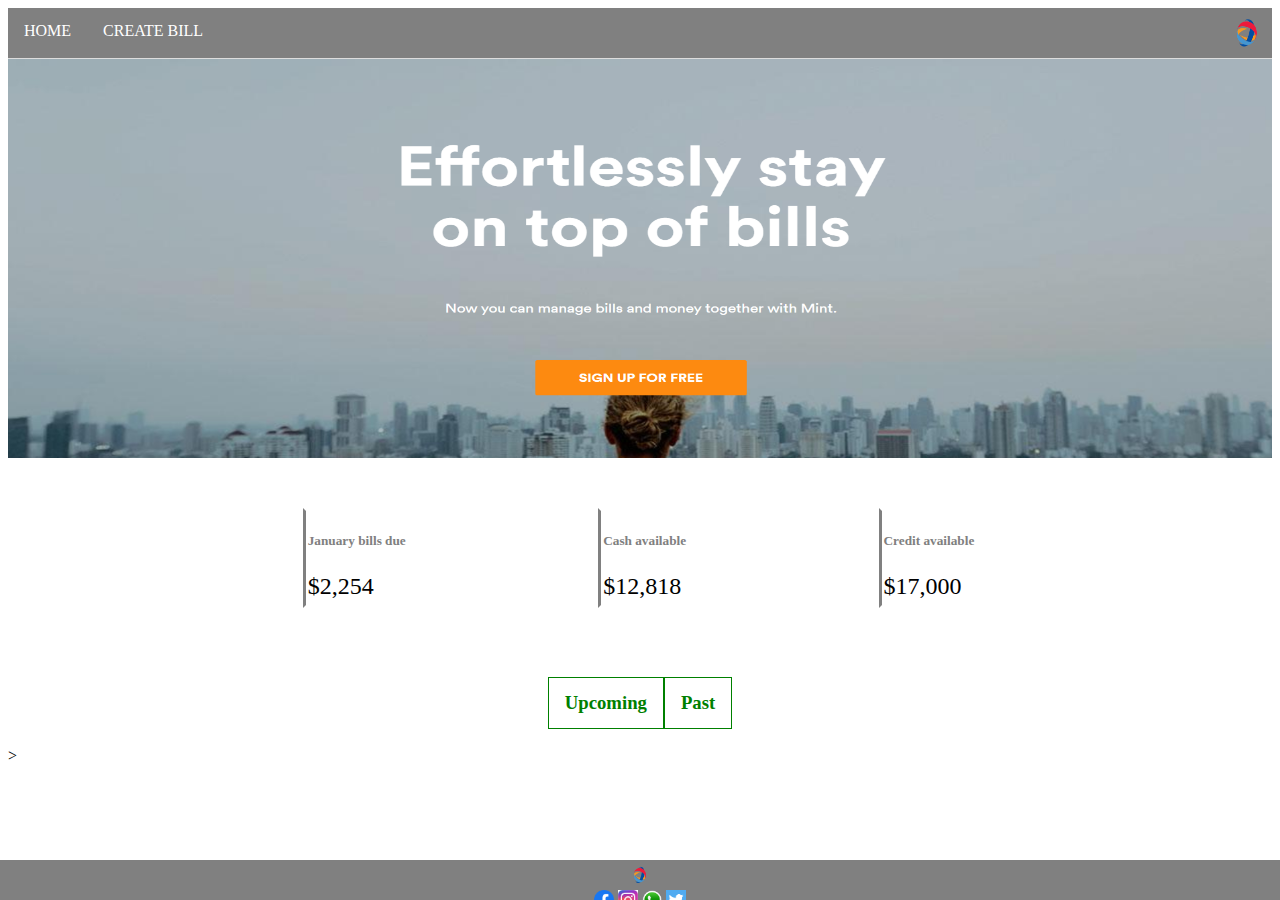
<file: index.html>
<html>
    <head>
        <meta charset='UTF-8'>
        <title>Homepage</title>
        <link rel="stylesheet" href="styles.css">
    </head>
      
    <body>
        <div class="navbar">
            <div class="left-side">
                <a href="index.html">HOME</a>
                <a href="create_bill.html">CREATE BILL</a>
            </div>

            <div class="right-side">
                <img src="logo.png" alt="logo" width="50px" height="50px">
            </div>
        </div>

        <img src="Landing_image.png" alt="Landing_image" width=100% height="400px">

        <div class="overview">
            <div class="due">
                <h5>January bills due</h5>
                <p>$2,254</p>
            </div>
            <div class="cash">
                <h5>Cash available</h5>
                <p>$12,818</p>
            </div>
            <div class="credit">
                <h5>Credit available</h5>
                <p>$17,000</p>
            </div>
        </div>

        <div class="footer-switch">
            <div class="switch">
                <div class="Upcoming">
                    <h3>Upcoming</h3>
                    <div class="Upcoming-bills">
                        <div class="Bill">
                            <h3 class="description">Upcoming bills</h3>
                            <table>
                              <tr>
                                  <th class="due">Due</th>
                                  <th></th>
                                  <th></th>
                              </tr>
                              <tr>
                                  <td>Jan
                                      17
                                  </td>
                                  <td>Capital One Credit Card</td>
                                  <td>$1,350</td>
                              </tr>  
                              <tr>
                                  <td>Jan
                                      20
                                  </td>
                                  <td>Pacific Gas and Electric</td>
                                  <td>$87.65</td>
                              </tr>
                              <tr>
                                  <td>Jan
                                      20
                                  </td>
                                  <td>Discover Credit Card</td>
                                  <td>$300</td>
                              </tr>  
                            </table>
                          </div>
                    </div>
                </div>
    
                <div class="Past">
                    <h3>Past</h3>
                    <div class="Past-bills">
                        <div class="Bill">
                            <h3 class="description">Past bills</h3>
                            <table>
                              <tr>
                                  <th class="due">Due</th>
                                  <th></th>
                                  <th></th>
                              </tr>
                              <tr>
                                  <td>Jan
                                      17
                                  </td>
                                  <td>Capital One Credit Card</td>
                                  <td>$1,350</td>
                              </tr>  
                              <tr>
                                  <td>Jan
                                      20
                                  </td>
                                  <td>Pacific Gas and Electric</td>
                                  <td>$87.65</td>
                              </tr>
                              <tr>
                                  <td>Jan
                                      20
                                  </td>
                                  <td>Discover Credit Card</td>
                                  <td>$300</td>
                              </tr>  
                            </table>
                          </div>
                    </div>
                </div>
    
                
            </div>> 
            
                <div class="footer">
                    <div class="upper side">
                        <img src="logo.png" alt="logo" width="30px" height="30px">
                    </div>    
                
                    <div class="lower side">
                        <img src="fb.png" alt="fb"  width="20px" height="20px">
                        <img src="insta.jpg" alt="insta" width="20px" height="20px">
                        <img src="whatsapp.png" alt="whatsapp" width="20px" height="20px">
                        <img src="twitter.png" alt="twitter"  width="20px" height="20px">
                    </div>
                        
                </div>

        </div>

        

        

        


        
    </body>
       
</html>
</file>
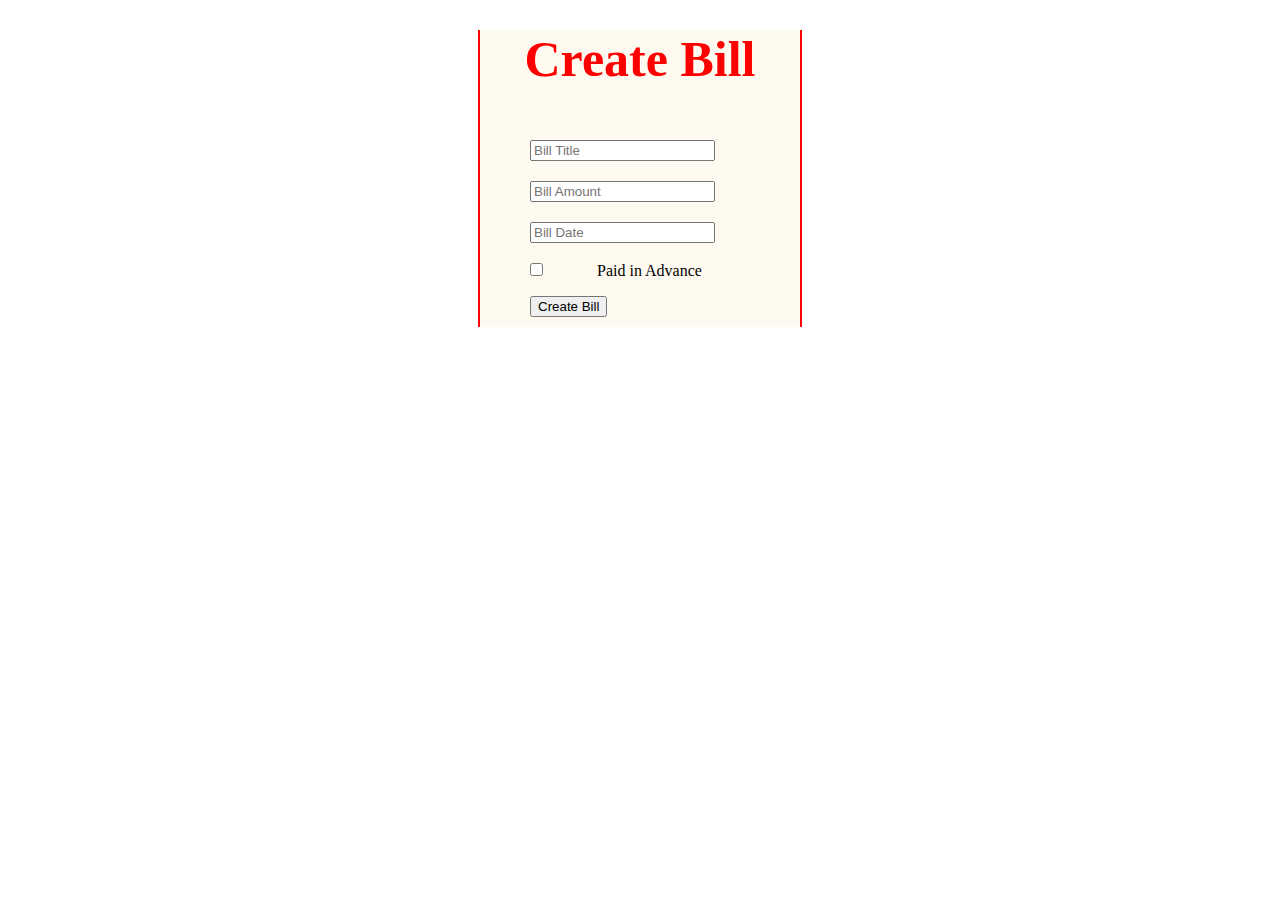
<file: create_bill.html>
<html>
    <head>
        <title>Create Bill</title>
        <link rel="stylesheet" href="styles.css">
    </head>

    <body>
        <div class="Form">
            <h2>Create Bill</h2>
            <input type="text" id="billtitle" name="billtitle" placeholder="Bill Title"><br>
            <input type="text" id="billamount" name="billamount" placeholder="Bill Amount"><br>
            <input type="text" id="billdate" name="billdate" placeholder="Bill Date"><br>
            <input type="checkbox" id="paidinadvance" name="paidinadvance">
            <label for="paidinadvance"> Paid in Advance </label><br>
            <input type="submit" value="Create Bill">
        </div>
        
    </body>
</html>
</file>
<file: styles.css>
.navbar{
    display: flex;
    overflow: hidden;
    background-color: gray;
    justify-content: space-between;
}

.left-side{
    display: flex;
}

.left-side a{
    display: block;
    color: white;
    text-align: center;
    padding: 14px 16px;
    text-decoration: none;
} 

.left-side a:hover{
    background-color: black;
}

 


.Form{
    background-color: floralwhite;
    margin:30px auto;
    width: 320px;
    border-left: 2px solid red;
    border-right: 2px solid red;
}

h2{
    text-align: center;
    font-size: 50px;
    color: red;
}

input{
    margin:10px 50px;
}

  .overview{
      display: flex;
      justify-content: space-around;
      margin: 50px 200px;
      height: 100px;
  }

  h5{
      color: gray;
  }

  p{
      font-size: 150%;
  }
  .due{
      padding-left: 2px;
      border-style: solid ;
      border-color:white white white gray;
  }
  .cash{
    padding-left: 2px;
    border-style: solid ;
    border-color:white white white gray;
  }
.credit{
    padding-left: 2px;
    border-style: solid ;
    border-color:white white white gray;
}

.switch{
    display: flex;
    width:100%;
    align-items: center;
    justify-content: center;
    background-color: white;
}

.switch h3{
    display: block;
    color:green;
    text-align: center;
    border: 1px solid green;
    padding: 14px 16px;
    text-decoration: none;
}



.Upcoming-bills{
    color: black;
    position: absolute;
    display:none;
}

.Past-bills{
    color: black;
    position: absolute;
    display: none;
}

.Upcoming:hover .Upcoming-bills{
    display: block;
    background-color: white;
} 

.Upcoming:hover h3{
    background-color: green;
    color: white;
} 


.Past:hover .Past-bills{
    display: block;
    background-color:white;
} 

.Past:hover h3{
    background-color : green;
    color: white;
} 


.description{
    text-align: center;
    color: black;
}

.Bill
{
    margin: 30px auto;
    width: 320px;
    background-color: whitesmoke;
}

table{
    border-collapse: collapse;
    width: 100%;
}

td{
    padding: 8px;
    text-align: left;
    border-bottom: 1px solid #ddd;   
}

th{
    background-color: rgba(165, 162, 162, 0.747);
    padding: 8px;
    text-align: left;
}

th.due{
    border-left: 4px solid orange;
    border-top-style:none ;
    border-right-style: none;
    border-bottom-style: none;
    background-color:rgba(165, 162, 162, 0.747) ;
}



 .footer{
    margin-top:10px;
    width: 100%;
    height: 40px;
    position: fixed;
    bottom: 0;
    right: 0; 
    background-color: gray;
    display: flex;
    flex-direction: column;
    align-items: center;
    justify-content: space-around;
}
</file>
